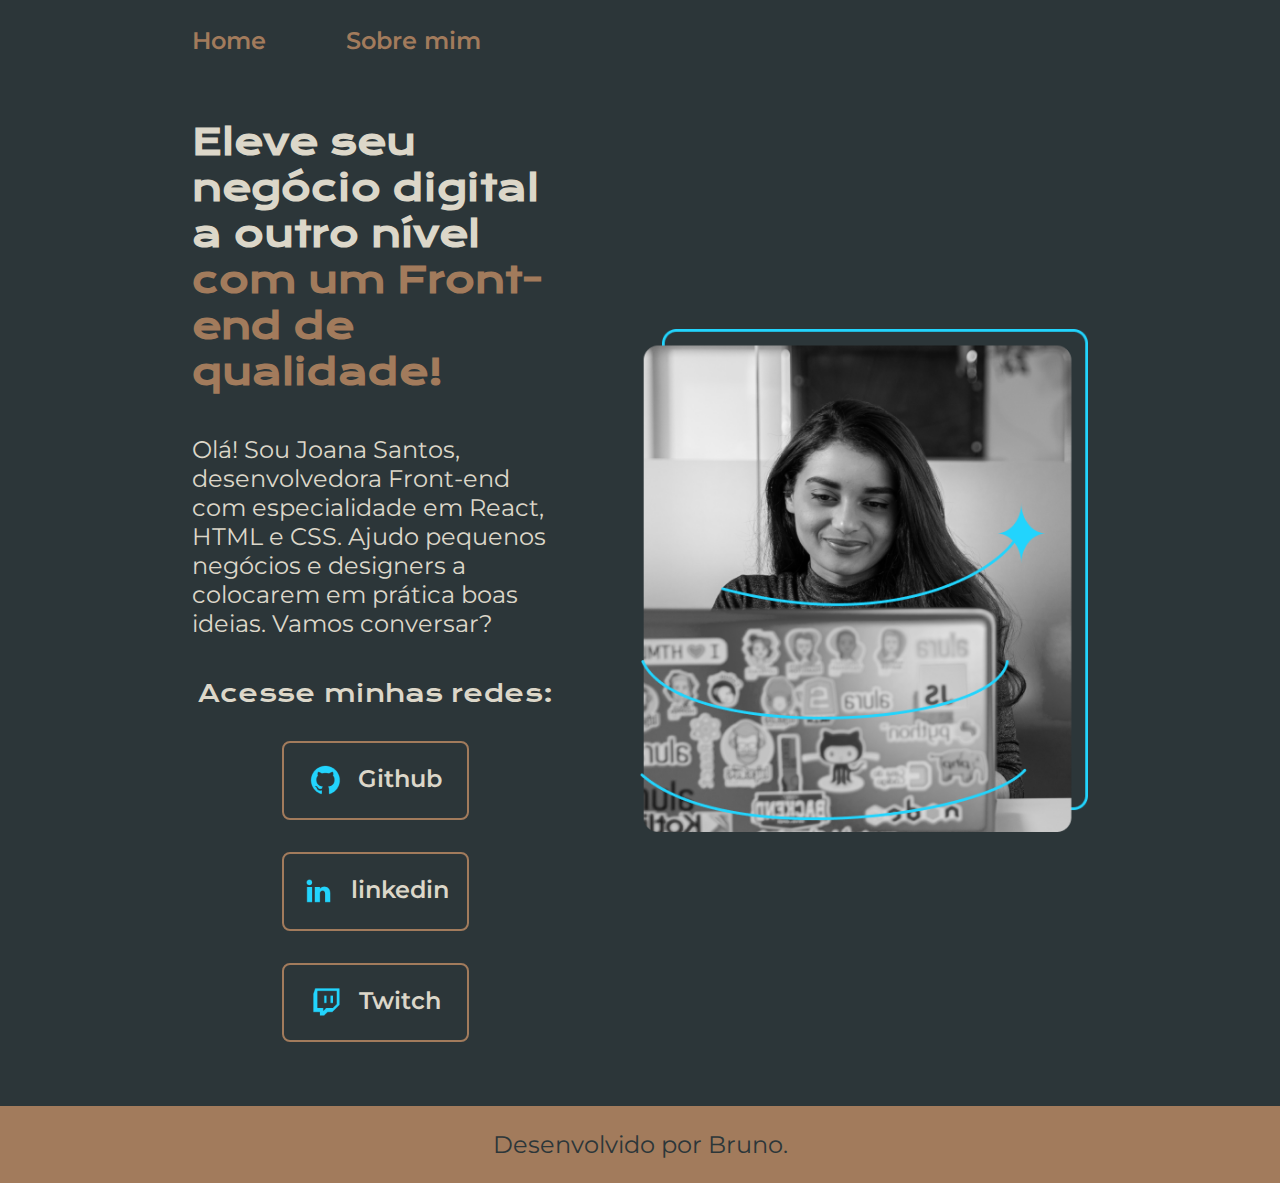
<file: index.html>
<!DOCTYPE html>
<html lang="pt-br">
<head>
    <meta charset="UTF-8">
    <meta name="viewport" content="width=device-width, initial-scale=1.0">
    <title>Portifolio</title>
    <link rel="stylesheet" href="./styles/style.css">
</head>
<body>
    <header class="cabecalho">
        <nav class="cabecalho__menu">
            <a class="cabecalho__menu__link" href="index.html">Home</a>
            <a class="cabecalho__menu__link" href="about.html">Sobre mim</a>
        </nav>
    </header>
    <main class="apresentacao">
        <section class="apresentacao__conteudo">
            <h1 class="apresentacao__conteudo__titulo">Eleve seu negócio digital a outro nível <strong class="titulo-distaque">com um Front-end de qualidade!</strong></h1>
            <p class="apresentacao__conteudo__texto">Olá! Sou Joana Santos, desenvolvedora Front-end com especialidade em React, HTML e CSS. Ajudo pequenos negócios e designers a colocarem em prática boas ideias. Vamos conversar?</p>
            <div class="apresentacao__links">
                <h2 class="apresentacao__links__subtitulo"> Acesse minhas redes: </h2>
                <a class="apresentacao__links__navegacao" href="https://Github.com/rafaballerini">
                    <img src="./assets/github.png" alt="">
                    Github
                </a>
                <a class="apresentacao__links__navegacao" href="https://linkedin.com/in/rafaellaballerini">
                    <img src="./assets/linkedin.png" alt="">
                    linkedin
                </a>
                <a class="apresentacao__links__navegacao" href="https://twitch.tv/guilimadev">
                    <img src="./assets/twitch.png" alt="">
                    Twitch
                </a>
             </div>
        </section>
        <img class="apresentacao__imagem" src="./assets/Imagem.png" alt="Foto da joana santos programando">
    </main>
    <footer class="rodape">
        <p>Desenvolvido por Bruno.</p>
    </footer>        
</body>
</html>
</file>
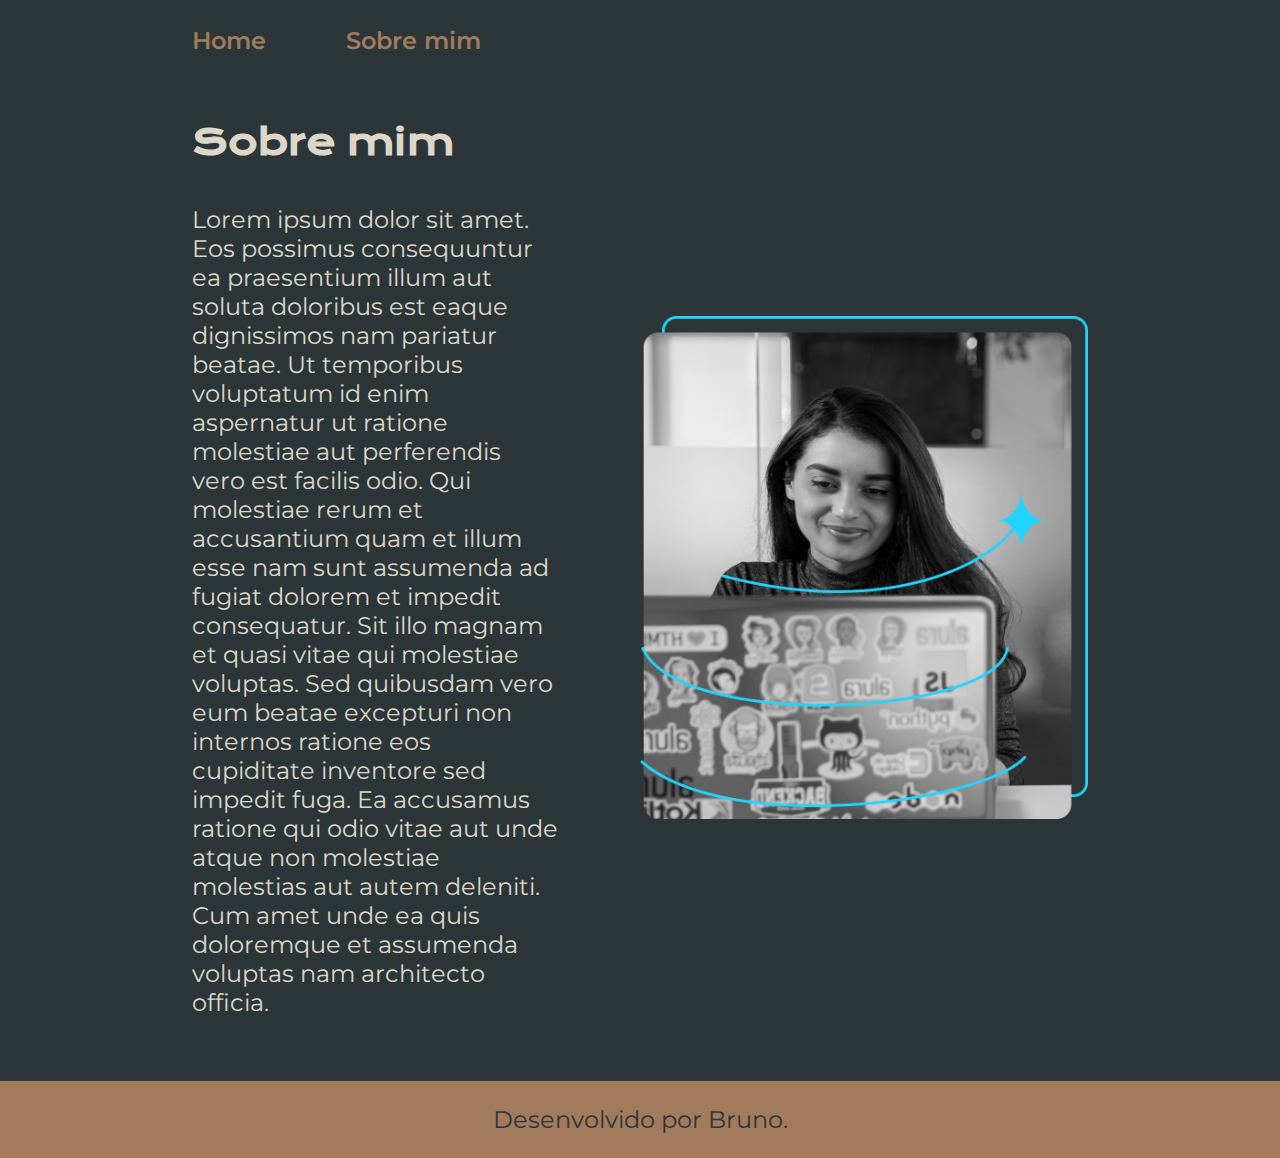
<file: about.html>
<!DOCTYPE html>
<html lang="pt-br">
<head>
    <meta charset="UTF-8">
    <meta name="viewport" content="width=device-width, initial-scale=1.0">
    <title>Sobre mim</title>
    <link rel="stylesheet" href="./styles/style.css">
</head>
<body>
    <header class="cabecalho">
        <nav class="cabecalho__menu">
            <a class="cabecalho__menu__link" href="index.html">Home</a>
            <a class="cabecalho__menu__link" href="about.html">Sobre mim</a>
        </nav>
    </header>
    
    <main class="apresentacao">
        <section class="apresentacao__conteudo">
            <h1 class="apresentacao__conteudo__titulo">Sobre mim</h1>
            <p class="apresentacao__conteudo__texto">Lorem ipsum dolor sit amet. Eos possimus consequuntur ea praesentium illum aut soluta doloribus est eaque dignissimos nam pariatur beatae. Ut temporibus voluptatum id enim aspernatur ut ratione molestiae aut perferendis vero est facilis odio.

                Qui molestiae rerum et accusantium quam et illum esse nam sunt assumenda ad fugiat dolorem et impedit consequatur. Sit illo magnam et quasi vitae qui molestiae voluptas. 
                Sed quibusdam vero eum beatae excepturi non internos ratione eos cupiditate inventore sed impedit fuga. Ea accusamus ratione qui odio vitae aut unde atque non molestiae molestias aut autem deleniti. Cum amet unde ea quis doloremque et assumenda voluptas nam architecto officia.</p>
        </section>
        <img class="apresentacao__imagem" src="./assets/Imagem.png" alt="Foto da joana santos programando">
    </main>
    
    <footer class="rodape">
        <p>Desenvolvido por Bruno.</p>
    </footer>        
</body>
</html>
</file>
<file: styles/style.css>
@import url('https://fonts.googleapis.com/css2?family=Krona+One&family=Montserrat:wght@400;600&display=swap');

:root {
    --cor-primaria: #2C3639;
    --cor-secundaria: #DCD7C9;
    --cor-terciaria: #A27B5C;
    --cor-hover: #3F4E4F;
    --fonte-primaria: 'Krona One', sans-serif;
    --fonte-secundaria: 'Montserrat', sans-serif;
}

*{
    margin : 0;
    padding: 0;
}

body {
    /* height: 100vh; */
    box-sizing: border-box ;
    background-color: var(--cor-primaria);
    color: var(--cor-secundaria);
}

.cabecalho {
    padding: 2% 0% 0% 15%;
}

.cabecalho__menu {
    display: flex;
    gap: 80px;
}

.cabecalho__menu__link {
   font-family: var(--fonte-secundaria);
   font-size: 1.5rem;
   font-weight: 600;
   color: var(--cor-terciaria);
   text-decoration: none; 
}

.apresentacao {
    padding: 5% 15%;
    display: flex;
    align-items: center;
    justify-content: space-between;
    gap: 82px;

}

.apresentacao__conteudo {
    width: 50%;
    display: flex;
    flex-direction: column;
    gap: 40px; 
}

.apresentacao__conteudo__titulo {
    font-size: 2.25rem;
    font-family: var(--fonte-primaria);
}

.titulo-distaque {
    color: var(--cor-terciaria);
}

.apresentacao__conteudo__texto {
    font-size: 1.5rem;
    font-family: var(--fonte-secundaria);
}

.apresentacao__links {
    display: flex;
    flex-direction: column;
    align-items: center;
    justify-content: space-between;
    gap: 32px;
}

.apresentacao__links__subtitulo {
    font-family: var(--fonte-primaria);
    font-weight: 400;
    font-size: 1.5rem;

}

.apresentacao__links__navegacao {
    /* background-color: #22d4f4; */
    display: flex;
    justify-content: center;
    gap: 16px;
    width: 50%;
    text-align: center;
    border-radius: 8px;
    border: 2px solid var(--cor-terciaria);
    font-size: 1.5rem;
    font-weight: 600;
    padding: 21.5px 0;
    text-decoration: none;
    color: var(--cor-secundaria);
    font-family: var(--fonte-secundaria);
}

.apresentacao__links__link:hover {
    background-color: var(--cor-hover);
}

.apresentacao__imagem {
    width: 50%;
}

.rodape {
   color: var(--cor-primaria);
   background-color: var(--cor-terciaria);
   padding: 24px; 
   text-align: center;
   font-family: var(--fonte-secundaria);
   font-size: 1.5rem;
   font-weight: 400;
}

@media  (max-width: 1200px) {
   
    .cabecalho{
        padding: 10%;
        
    }
    
    .cabecalho__menu {
        justify-content: center;
    }
    
    .apresentacao{
        flex-direction: column-reverse;
    }
    
}
</file>
